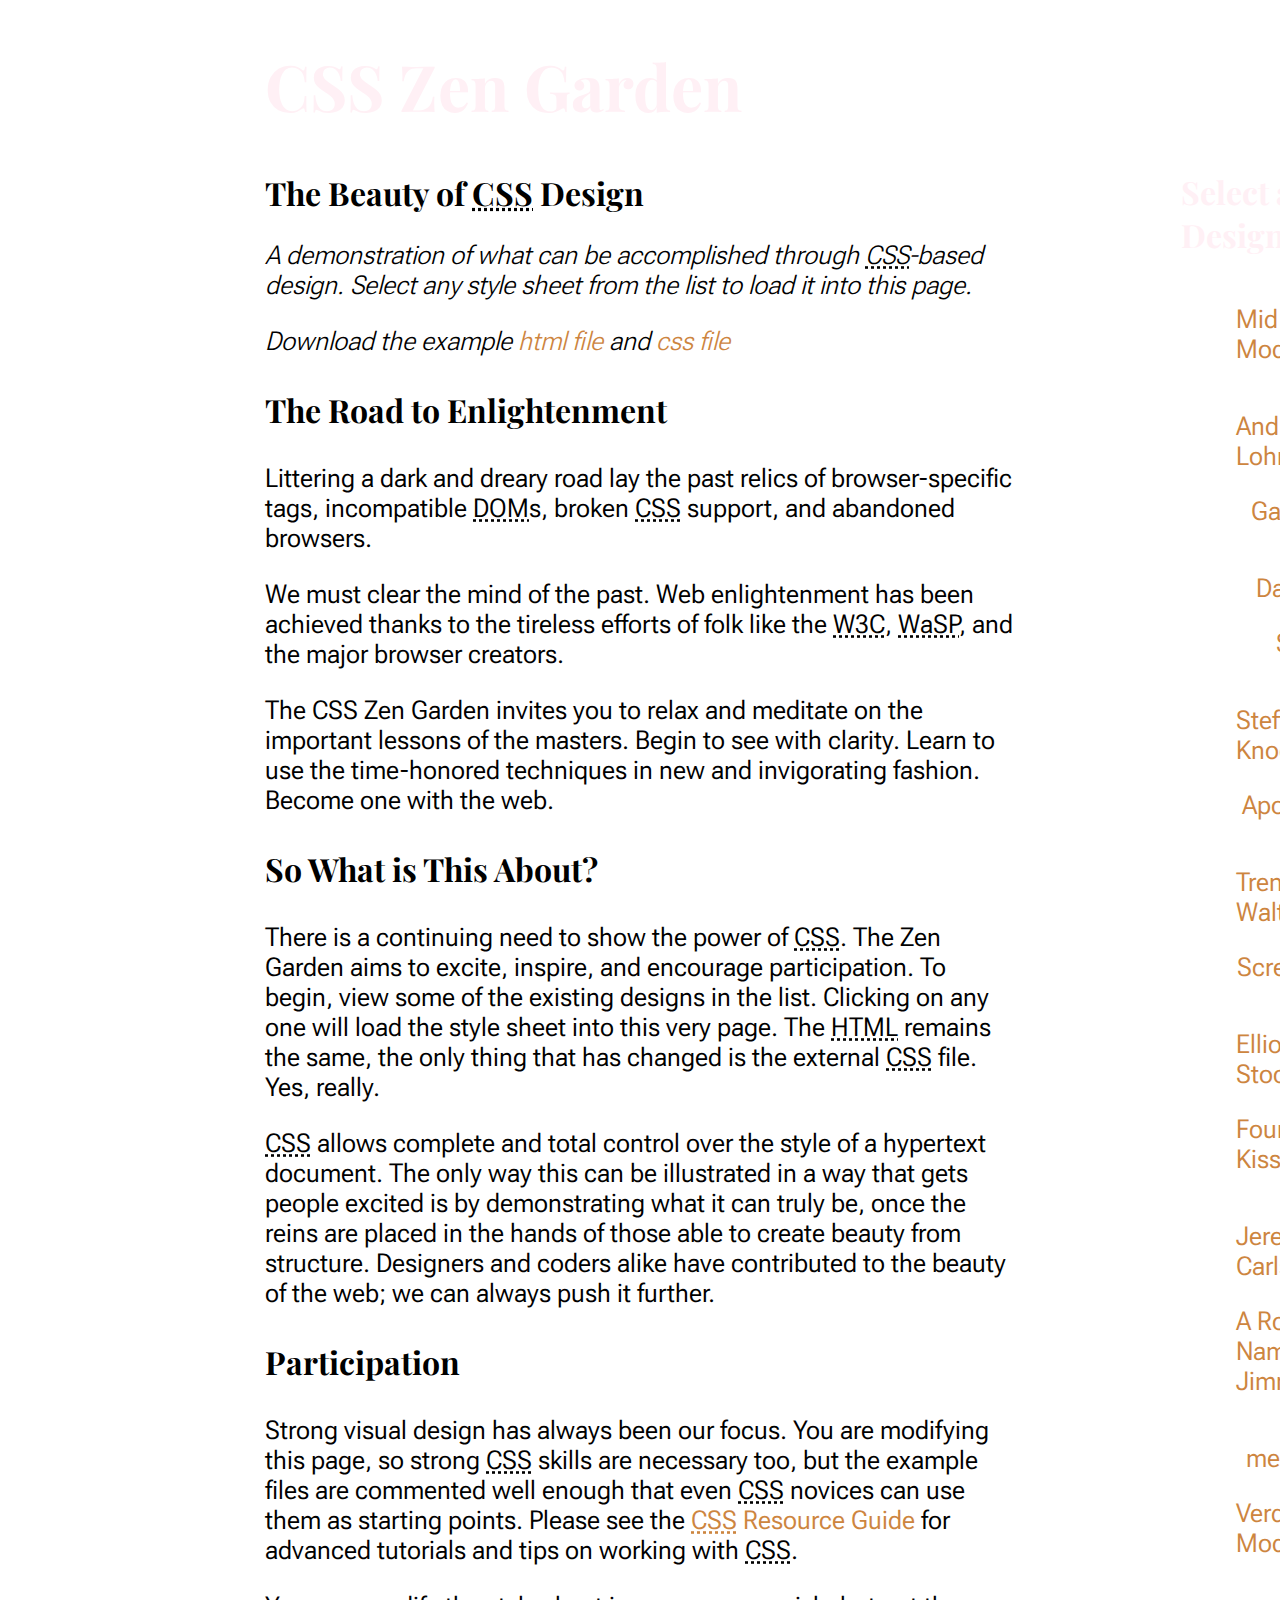
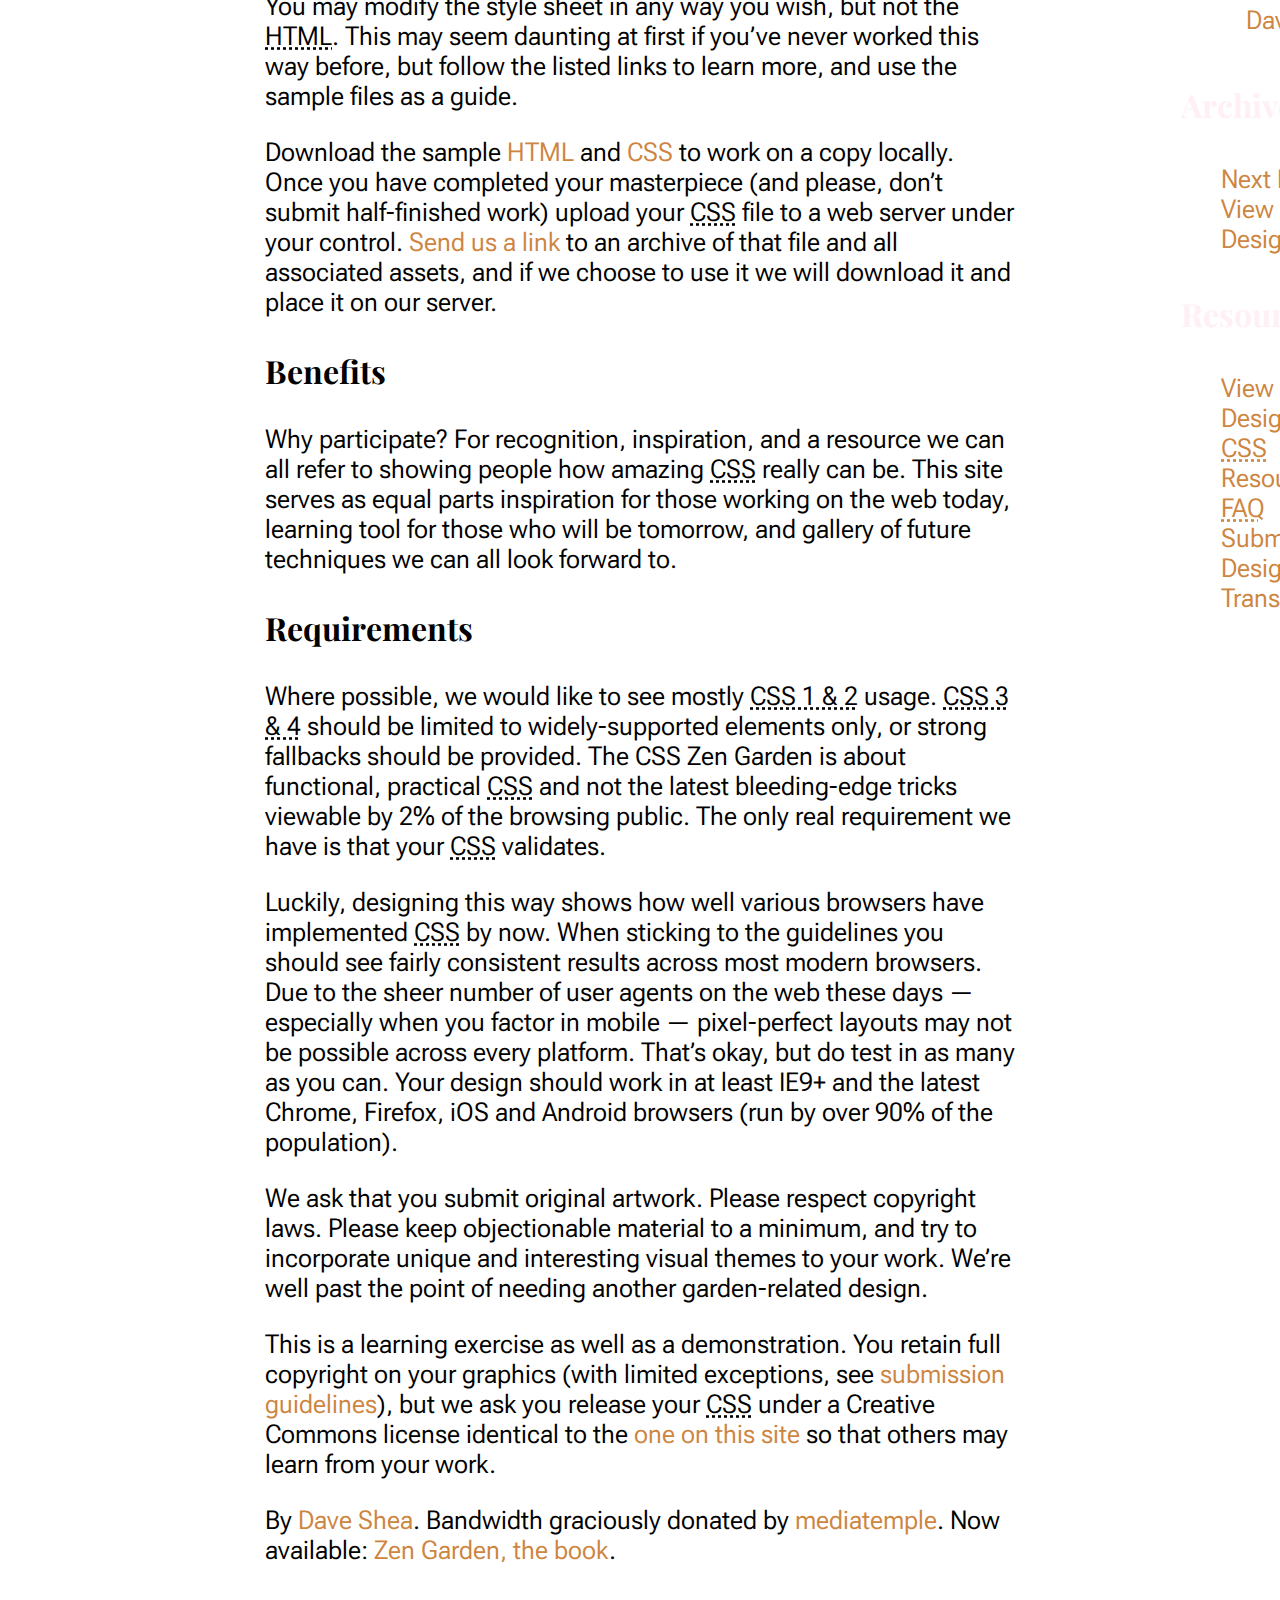
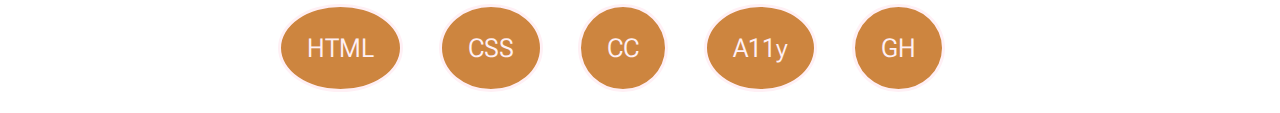
<file: index.html>
<!DOCTYPE html>
<html lang="en">
<head>
	<meta charset="utf-8">
	<title>CSS Zen Garden: The Beauty of CSS Design</title>

	<link rel="stylesheet" href="styles.css">
	<link rel="alternate" type="application/rss+xml" title="RSS" href="http://www.csszengarden.com/zengarden.xml">
	<link rel="preconnect" href="https://fonts.googleapis.com">
	
	<link rel="preconnect" href="https://fonts.googleapis.com">
	<link rel="preconnect" href="https://fonts.gstatic.com" crossorigin>
	<link href="https://fonts.googleapis.com/css2?family=Playfair+Display:ital,wght@0,400;1,500;1,600;1,700;1,800&family=Roboto+Condensed:wght@300&family=Roboto+Flex:opsz,wght@8..144,200;8..144,400&display=swap" rel="stylesheet">


	<meta name="viewport" content="width=device-width, initial-scale=1.0">
	<meta name="author" content="Dave Shea">
	<meta name="description" content="A demonstration of what can be accomplished visually through CSS-based design.">
	<meta name="robots" content="all">


	<!--[if lt IE 9]>
	<script src="script/html5shiv.js"></script>
	<![endif]-->
</head>

<!--



	View source is a feature, not a bug. Thanks for your curiosity and
	interest in participating!

	Here are the submission guidelines for the new and improved csszengarden.com:

	- CSS3? Of course! Prefix for ALL browsers where necessary.
	- go responsive; test your layout at multiple screen sizes.
	- your browser testing baseline: IE9+, recent Chrome/Firefox/Safari, and iOS/Android
	- Graceful degradation is acceptable, and in fact highly encouraged.
	- use classes for styling. Don't use ids.
	- web fonts are cool, just make sure you have a license to share the files. Hosted 
	  services that are applied via the CSS file (ie. Google Fonts) will work fine, but
	  most that require custom HTML won't. TypeKit is supported, see the readme on this
	  page for usage instructions: https://github.com/mezzoblue/csszengarden.com/

	And a few tips on building your CSS file:

	- use :first-child, :last-child and :nth-child to get at non-classed elements
	- use ::before and ::after to create pseudo-elements for extra styling
	- use multiple background images to apply as many as you need to any element
	- use the Kellum Method for image replacement, if still needed. http://goo.gl/GXxdI
	- don't rely on the extra divs at the bottom. Use ::before and ::after instead.

		
-->

<body id="css-zen-garden">
<div class="page-wrapper">

	<section class="intro" id="zen-intro">
		<header role="banner">
			<h1>CSS Zen Garden</h1>
			<h2>The Beauty of <abbr title="Cascading Style Sheets">CSS</abbr> Design</h2>
		</header>

		<div class="summary" id="zen-summary" role="article">
			<p>A demonstration of what can be accomplished through <abbr title="Cascading Style Sheets">CSS</abbr>-based design. Select any style sheet from the list to load it into this page.</p>
			<p>Download the example <a href="/examples/index" title="This page's source HTML code, not to be modified.">html file</a> and <a href="/examples/style.css" title="This page's sample CSS, the file you may modify.">css file</a></p>
		</div>

		<div class="preamble" id="zen-preamble" role="article">
			<h3>The Road to Enlightenment</h3>
			<p>Littering a dark and dreary road lay the past relics of browser-specific tags, incompatible <abbr title="Document Object Model">DOM</abbr>s, broken <abbr title="Cascading Style Sheets">CSS</abbr> support, and abandoned browsers.</p>
			<p>We must clear the mind of the past. Web enlightenment has been achieved thanks to the tireless efforts of folk like the <abbr title="World Wide Web Consortium">W3C</abbr>, <abbr title="Web Standards Project">WaSP</abbr>, and the major browser creators.</p>
			<p>The CSS Zen Garden invites you to relax and meditate on the important lessons of the masters. Begin to see with clarity. Learn to use the time-honored techniques in new and invigorating fashion. Become one with the web.</p>
		</div>
	</section>

	<div class="main supporting" id="zen-supporting" role="main">
		<div class="explanation" id="zen-explanation" role="article">
			<h3>So What is This About?</h3>
			<p>There is a continuing need to show the power of <abbr title="Cascading Style Sheets">CSS</abbr>. The Zen Garden aims to excite, inspire, and encourage participation. To begin, view some of the existing designs in the list. Clicking on any one will load the style sheet into this very page. The <abbr title="HyperText Markup Language">HTML</abbr> remains the same, the only thing that has changed is the external <abbr title="Cascading Style Sheets">CSS</abbr> file. Yes, really.</p>
			<p><abbr title="Cascading Style Sheets">CSS</abbr> allows complete and total control over the style of a hypertext document. The only way this can be illustrated in a way that gets people excited is by demonstrating what it can truly be, once the reins are placed in the hands of those able to create beauty from structure. Designers and coders alike have contributed to the beauty of the web; we can always push it further.</p>
		</div>

		<div class="participation" id="zen-participation" role="article">
			<h3>Participation</h3>
			<p>Strong visual design has always been our focus. You are modifying this page, so strong <abbr title="Cascading Style Sheets">CSS</abbr> skills are necessary too, but the example files are commented well enough that even <abbr title="Cascading Style Sheets">CSS</abbr> novices can use them as starting points. Please see the <a href="http://www.mezzoblue.com/zengarden/resources/" title="A listing of CSS-related resources"><abbr title="Cascading Style Sheets">CSS</abbr> Resource Guide</a> for advanced tutorials and tips on working with <abbr title="Cascading Style Sheets">CSS</abbr>.</p>
			<p>You may modify the style sheet in any way you wish, but not the <abbr title="HyperText Markup Language">HTML</abbr>. This may seem daunting at first if you&#8217;ve never worked this way before, but follow the listed links to learn more, and use the sample files as a guide.</p>
			<p>Download the sample <a href="/examples/index" title="This page's source HTML code, not to be modified.">HTML</a> and <a href="/examples/style.css" title="This page's sample CSS, the file you may modify.">CSS</a> to work on a copy locally. Once you have completed your masterpiece (and please, don&#8217;t submit half-finished work) upload your <abbr title="Cascading Style Sheets">CSS</abbr> file to a web server under your control. <a href="http://www.mezzoblue.com/zengarden/submit/" title="Use the contact form to send us your CSS file">Send us a link</a> to an archive of that file and all associated assets, and if we choose to use it we will download it and place it on our server.</p>
		</div>

		<div class="benefits" id="zen-benefits" role="article">
			<h3>Benefits</h3>
			<p>Why participate? For recognition, inspiration, and a resource we can all refer to showing people how amazing <abbr title="Cascading Style Sheets">CSS</abbr> really can be. This site serves as equal parts inspiration for those working on the web today, learning tool for those who will be tomorrow, and gallery of future techniques we can all look forward to.</p>
		</div>

		<div class="requirements" id="zen-requirements" role="article">
			<h3>Requirements</h3>
			<p>Where possible, we would like to see mostly <abbr title="Cascading Style Sheets, levels 1 and 2">CSS 1 &amp; 2</abbr> usage. <abbr title="Cascading Style Sheets, levels 3 and 4">CSS 3 &amp; 4</abbr> should be limited to widely-supported elements only, or strong fallbacks should be provided. The CSS Zen Garden is about functional, practical <abbr title="Cascading Style Sheets">CSS</abbr> and not the latest bleeding-edge tricks viewable by 2% of the browsing public. The only real requirement we have is that your <abbr title="Cascading Style Sheets">CSS</abbr> validates.</p>
			<p>Luckily, designing this way shows how well various browsers have implemented <abbr title="Cascading Style Sheets">CSS</abbr> by now. When sticking to the guidelines you should see fairly consistent results across most modern browsers. Due to the sheer number of user agents on the web these days &#8212; especially when you factor in mobile &#8212; pixel-perfect layouts may not be possible across every platform. That&#8217;s okay, but do test in as many as you can. Your design should work in at least IE9+ and the latest Chrome, Firefox, iOS and Android browsers (run by over 90% of the population).</p>
			<p>We ask that you submit original artwork. Please respect copyright laws. Please keep objectionable material to a minimum, and try to incorporate unique and interesting visual themes to your work. We&#8217;re well past the point of needing another garden-related design.</p>
			<p>This is a learning exercise as well as a demonstration. You retain full copyright on your graphics (with limited exceptions, see <a href="http://www.mezzoblue.com/zengarden/submit/guidelines/">submission guidelines</a>), but we ask you release your <abbr title="Cascading Style Sheets">CSS</abbr> under a Creative Commons license identical to the <a href="http://creativecommons.org/licenses/by-nc-sa/3.0/" title="View the Zen Garden's license information.">one on this site</a> so that others may learn from your work.</p>
			<p role="contentinfo">By <a href="http://www.mezzoblue.com/">Dave Shea</a>. Bandwidth graciously donated by <a href="http://www.mediatemple.net/">mediatemple</a>. Now available: <a href="http://www.amazon.com/exec/obidos/ASIN/0321303474/mezzoblue-20/">Zen Garden, the book</a>.</p>
		</div>

		<footer>
			<a href="http://validator.w3.org/check/referer" title="Check the validity of this site&#8217;s HTML" class="zen-validate-html">HTML</a>
			<a href="http://jigsaw.w3.org/css-validator/check/referer" title="Check the validity of this site&#8217;s CSS" class="zen-validate-css">CSS</a>
			<a href="http://creativecommons.org/licenses/by-nc-sa/3.0/" title="View the Creative Commons license of this site: Attribution-NonCommercial-ShareAlike." class="zen-license">CC</a>
			<a href="http://mezzoblue.com/zengarden/faq/#aaa" title="Read about the accessibility of this site" class="zen-accessibility">A11y</a>
			<a href="https://github.com/mezzoblue/csszengarden.com" title="Fork this site on Github" class="zen-github">GH</a>
		</footer>

	</div>


	<aside class="sidebar" role="complementary">
		<div class="wrapper">

			<div class="design-selection" id="design-selection">
				<h3 class="select">Select a Design:</h3>
				<nav role="navigation">
					<ul>
					<li>
						<a href="/221/" class="design-name">Mid Century Modern</a> by						<a href="http://andrewlohman.com/" class="designer-name">Andrew Lohman</a>
					</li>					<li>
						<a href="/220/" class="design-name">Garments</a> by						<a href="http://danielmall.com/" class="designer-name">Dan Mall</a>
					</li>					<li>
						<a href="/219/" class="design-name">Steel</a> by						<a href="http://steffen-knoeller.de" class="designer-name">Steffen Knoeller</a>
					</li>					<li>
						<a href="/218/" class="design-name">Apothecary</a> by						<a href="http://trentwalton.com" class="designer-name">Trent Walton</a>
					</li>					<li>
						<a href="/217/" class="design-name">Screen Filler</a> by						<a href="http://elliotjaystocks.com/" class="designer-name">Elliot Jay Stocks</a>
					</li>					<li>
						<a href="/216/" class="design-name">Fountain Kiss</a> by						<a href="http://jeremycarlson.com" class="designer-name">Jeremy Carlson</a>
					</li>					<li>
						<a href="/215/" class="design-name">A Robot Named Jimmy</a> by						<a href="http://meltmedia.com/" class="designer-name">meltmedia</a>
					</li>					<li>
						<a href="/214/" class="design-name">Verde Moderna</a> by						<a href="http://www.mezzoblue.com/" class="designer-name">Dave Shea</a>
					</li>					</ul>
				</nav>
			</div>

			<div class="design-archives" id="design-archives">
				<h3 class="archives">Archives:</h3>
				<nav role="navigation">
					<ul>
						<li class="next">
							<a href="/214/page1">
								Next Designs <span class="indicator">&rsaquo;</span>
							</a>
						</li>
						<li class="viewall">
							<a href="http://www.mezzoblue.com/zengarden/alldesigns/" title="View every submission to the Zen Garden.">
								View All Designs							</a>
						</li>
					</ul>
				</nav>
			</div>

			<div class="zen-resources" id="zen-resources">
				<h3 class="resources">Resources:</h3>
				<ul>
					<li class="view-css">
						<a href="style.css" title="View the source CSS file of the currently-viewed design.">
							View This Design&#8217;s <abbr title="Cascading Style Sheets">CSS</abbr>						</a>
					</li>
					<li class="css-resources">
						<a href="http://www.mezzoblue.com/zengarden/resources/" title="Links to great sites with information on using CSS.">
							<abbr title="Cascading Style Sheets">CSS</abbr> Resources						</a>
					</li>
					<li class="zen-faq">
						<a href="http://www.mezzoblue.com/zengarden/faq/" title="A list of Frequently Asked Questions about the Zen Garden.">
							<abbr title="Frequently Asked Questions">FAQ</abbr>						</a>
					</li>
					<li class="zen-submit">
						<a href="http://www.mezzoblue.com/zengarden/submit/" title="Send in your own CSS file.">
							Submit a Design						</a>
					</li>
					<li class="zen-translations">
						<a href="http://www.mezzoblue.com/zengarden/translations/" title="View translated versions of this page.">
							Translations						</a>
					</li>
				</ul>
			</div>
		</div>
	</aside>


</div>

<!--

	These superfluous divs/spans were originally provided as catch-alls to add extra imagery.
	These days we have full ::before and ::after support, favour using those instead.
	These only remain for historical design compatibility. They might go away one day.
		
-->
<div class="extra1" role="presentation"></div><div class="extra2" role="presentation"></div><div class="extra3" role="presentation"></div>
<div class="extra4" role="presentation"></div><div class="extra5" role="presentation"></div><div class="extra6" role="presentation"></div>

</body>
</html>
</file>
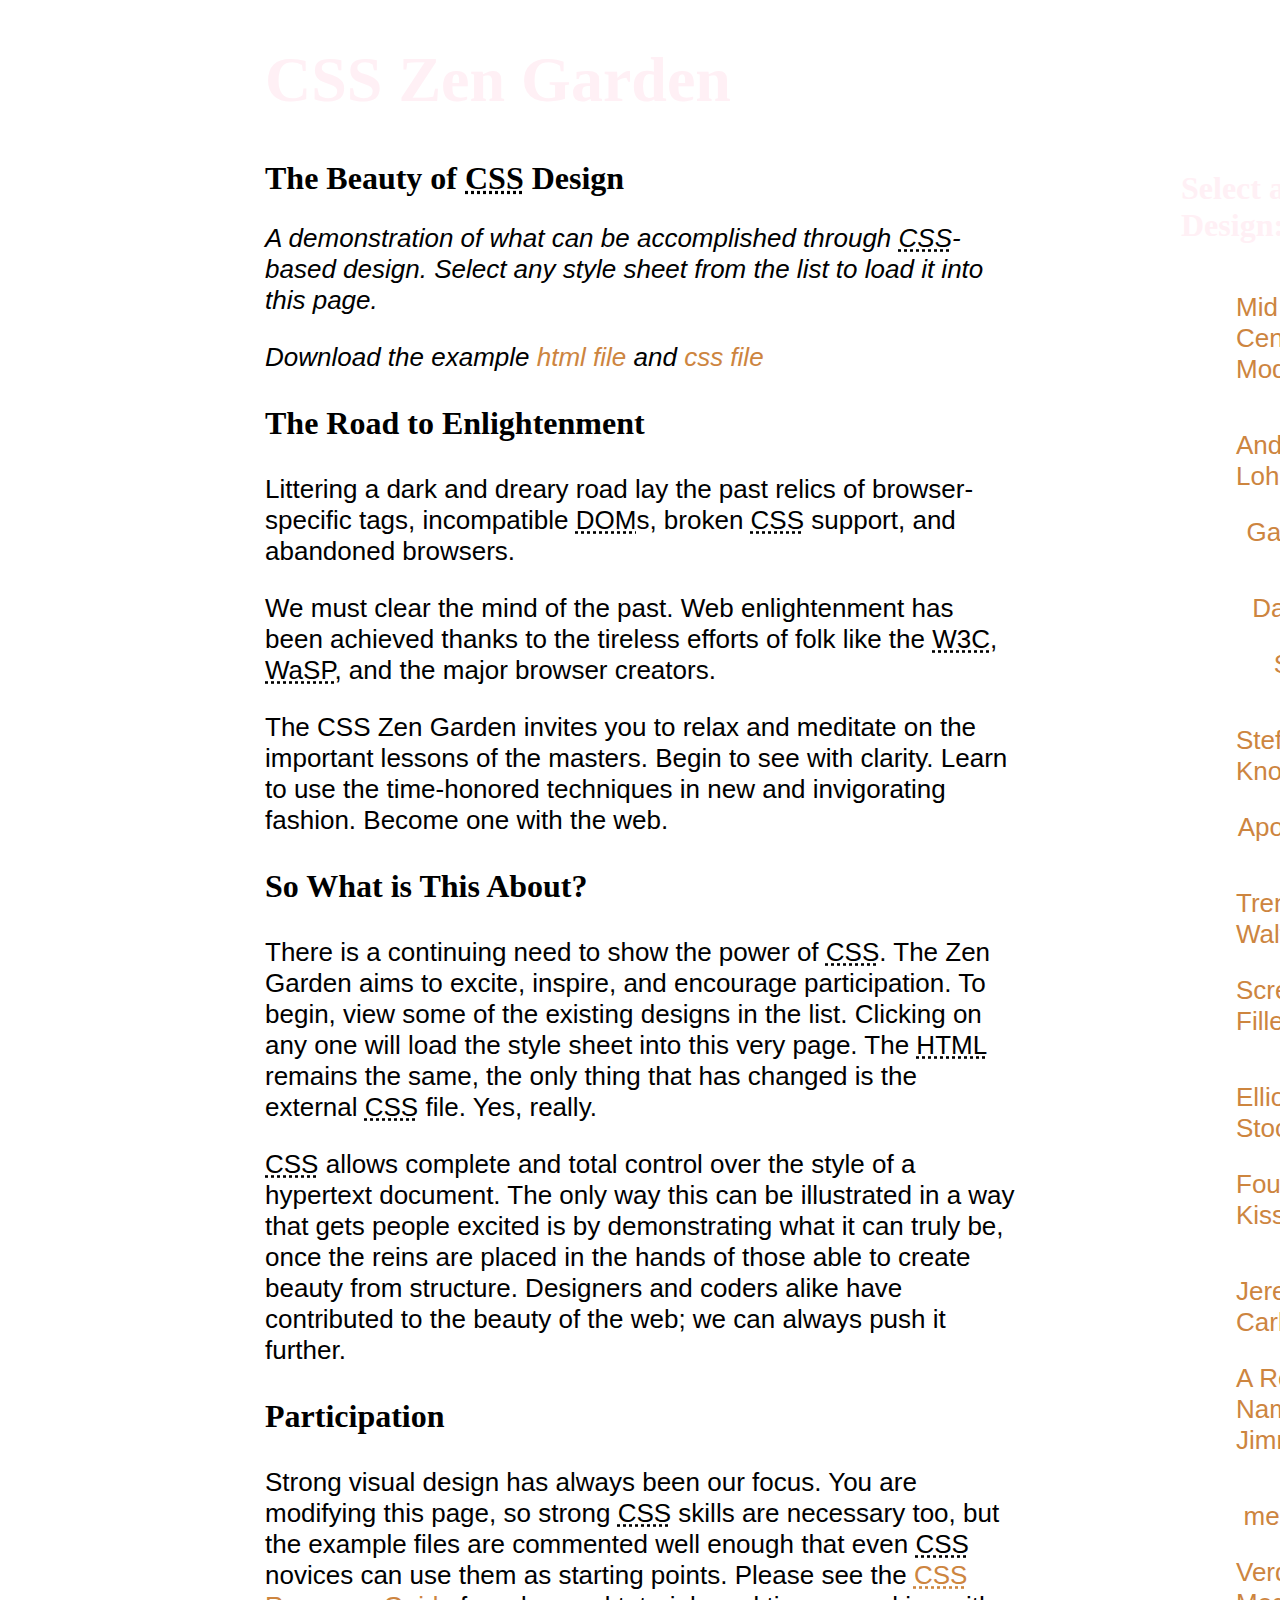
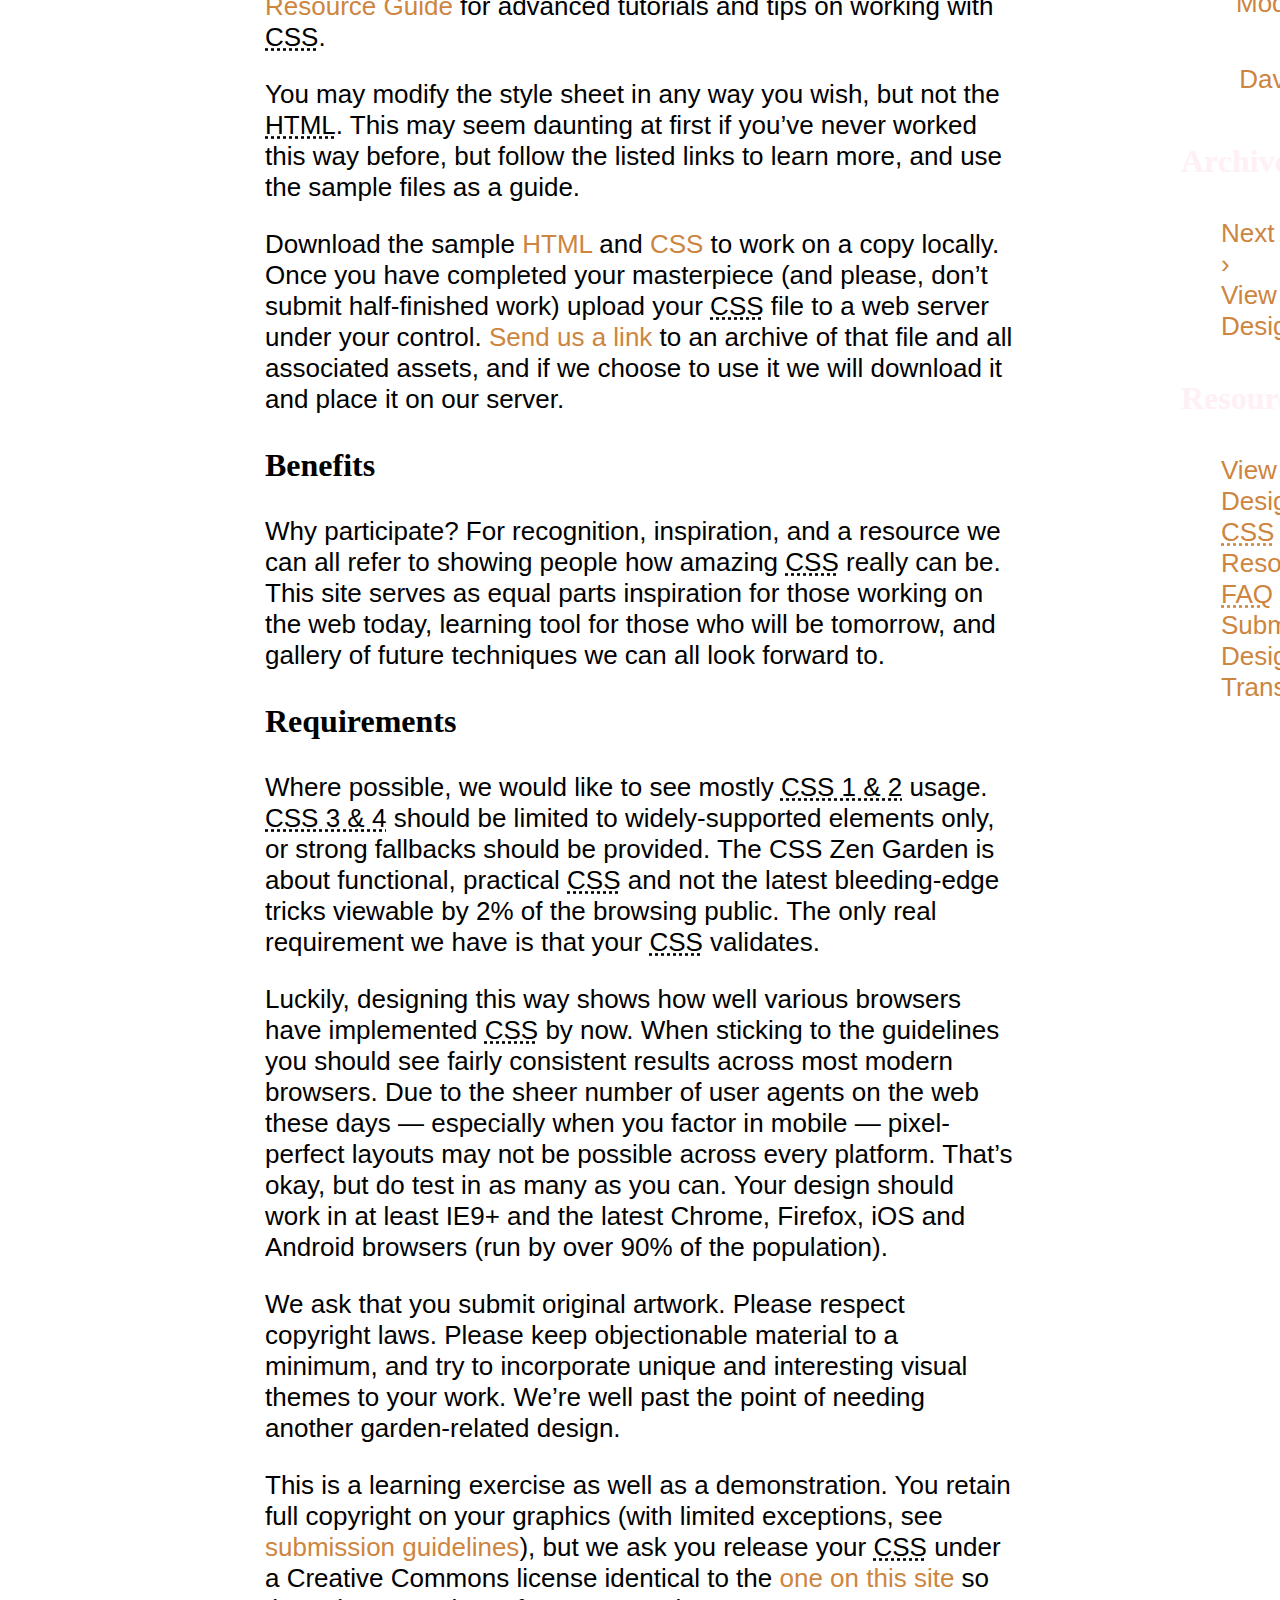
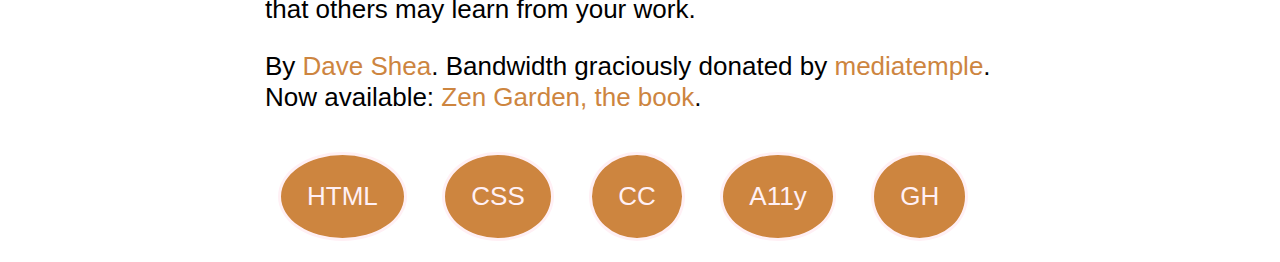
<file: index (5).html>
<!DOCTYPE html>
<html lang="en">
<head>
	<meta charset="utf-8">
	<title>CSS Zen Garden: The Beauty of CSS Design</title>

	<link rel="stylesheet" href="styles.css">
	<link rel="alternate" type="application/rss+xml" title="RSS" href="http://www.csszengarden.com/zengarden.xml">

	<meta name="viewport" content="width=device-width, initial-scale=1.0">
	<meta name="author" content="Dave Shea">
	<meta name="description" content="A demonstration of what can be accomplished visually through CSS-based design.">
	<meta name="robots" content="all">


	<!--[if lt IE 9]>
	<script src="script/html5shiv.js"></script>
	<![endif]-->
</head>

<!--



	View source is a feature, not a bug. Thanks for your curiosity and
	interest in participating!

	Here are the submission guidelines for the new and improved csszengarden.com:

	- CSS3? Of course! Prefix for ALL browsers where necessary.
	- go responsive; test your layout at multiple screen sizes.
	- your browser testing baseline: IE9+, recent Chrome/Firefox/Safari, and iOS/Android
	- Graceful degradation is acceptable, and in fact highly encouraged.
	- use classes for styling. Don't use ids.
	- web fonts are cool, just make sure you have a license to share the files. Hosted 
	  services that are applied via the CSS file (ie. Google Fonts) will work fine, but
	  most that require custom HTML won't. TypeKit is supported, see the readme on this
	  page for usage instructions: https://github.com/mezzoblue/csszengarden.com/

	And a few tips on building your CSS file:

	- use :first-child, :last-child and :nth-child to get at non-classed elements
	- use ::before and ::after to create pseudo-elements for extra styling
	- use multiple background images to apply as many as you need to any element
	- use the Kellum Method for image replacement, if still needed. http://goo.gl/GXxdI
	- don't rely on the extra divs at the bottom. Use ::before and ::after instead.

		
-->

<body id="css-zen-garden">
<div class="page-wrapper">

	<section class="intro" id="zen-intro">
		<header role="banner">
			<h1>CSS Zen Garden</h1>
			<h2>The Beauty of <abbr title="Cascading Style Sheets">CSS</abbr> Design</h2>
		</header>

		<div class="summary" id="zen-summary" role="article">
			<p>A demonstration of what can be accomplished through <abbr title="Cascading Style Sheets">CSS</abbr>-based design. Select any style sheet from the list to load it into this page.</p>
			<p>Download the example <a href="/examples/index" title="This page's source HTML code, not to be modified.">html file</a> and <a href="/examples/style.css" title="This page's sample CSS, the file you may modify.">css file</a></p>
		</div>

		<div class="preamble" id="zen-preamble" role="article">
			<h3>The Road to Enlightenment</h3>
			<p>Littering a dark and dreary road lay the past relics of browser-specific tags, incompatible <abbr title="Document Object Model">DOM</abbr>s, broken <abbr title="Cascading Style Sheets">CSS</abbr> support, and abandoned browsers.</p>
			<p>We must clear the mind of the past. Web enlightenment has been achieved thanks to the tireless efforts of folk like the <abbr title="World Wide Web Consortium">W3C</abbr>, <abbr title="Web Standards Project">WaSP</abbr>, and the major browser creators.</p>
			<p>The CSS Zen Garden invites you to relax and meditate on the important lessons of the masters. Begin to see with clarity. Learn to use the time-honored techniques in new and invigorating fashion. Become one with the web.</p>
		</div>
	</section>

	<div class="main supporting" id="zen-supporting" role="main">
		<div class="explanation" id="zen-explanation" role="article">
			<h3>So What is This About?</h3>
			<p>There is a continuing need to show the power of <abbr title="Cascading Style Sheets">CSS</abbr>. The Zen Garden aims to excite, inspire, and encourage participation. To begin, view some of the existing designs in the list. Clicking on any one will load the style sheet into this very page. The <abbr title="HyperText Markup Language">HTML</abbr> remains the same, the only thing that has changed is the external <abbr title="Cascading Style Sheets">CSS</abbr> file. Yes, really.</p>
			<p><abbr title="Cascading Style Sheets">CSS</abbr> allows complete and total control over the style of a hypertext document. The only way this can be illustrated in a way that gets people excited is by demonstrating what it can truly be, once the reins are placed in the hands of those able to create beauty from structure. Designers and coders alike have contributed to the beauty of the web; we can always push it further.</p>
		</div>

		<div class="participation" id="zen-participation" role="article">
			<h3>Participation</h3>
			<p>Strong visual design has always been our focus. You are modifying this page, so strong <abbr title="Cascading Style Sheets">CSS</abbr> skills are necessary too, but the example files are commented well enough that even <abbr title="Cascading Style Sheets">CSS</abbr> novices can use them as starting points. Please see the <a href="http://www.mezzoblue.com/zengarden/resources/" title="A listing of CSS-related resources"><abbr title="Cascading Style Sheets">CSS</abbr> Resource Guide</a> for advanced tutorials and tips on working with <abbr title="Cascading Style Sheets">CSS</abbr>.</p>
			<p>You may modify the style sheet in any way you wish, but not the <abbr title="HyperText Markup Language">HTML</abbr>. This may seem daunting at first if you&#8217;ve never worked this way before, but follow the listed links to learn more, and use the sample files as a guide.</p>
			<p>Download the sample <a href="/examples/index" title="This page's source HTML code, not to be modified.">HTML</a> and <a href="/examples/style.css" title="This page's sample CSS, the file you may modify.">CSS</a> to work on a copy locally. Once you have completed your masterpiece (and please, don&#8217;t submit half-finished work) upload your <abbr title="Cascading Style Sheets">CSS</abbr> file to a web server under your control. <a href="http://www.mezzoblue.com/zengarden/submit/" title="Use the contact form to send us your CSS file">Send us a link</a> to an archive of that file and all associated assets, and if we choose to use it we will download it and place it on our server.</p>
		</div>

		<div class="benefits" id="zen-benefits" role="article">
			<h3>Benefits</h3>
			<p>Why participate? For recognition, inspiration, and a resource we can all refer to showing people how amazing <abbr title="Cascading Style Sheets">CSS</abbr> really can be. This site serves as equal parts inspiration for those working on the web today, learning tool for those who will be tomorrow, and gallery of future techniques we can all look forward to.</p>
		</div>

		<div class="requirements" id="zen-requirements" role="article">
			<h3>Requirements</h3>
			<p>Where possible, we would like to see mostly <abbr title="Cascading Style Sheets, levels 1 and 2">CSS 1 &amp; 2</abbr> usage. <abbr title="Cascading Style Sheets, levels 3 and 4">CSS 3 &amp; 4</abbr> should be limited to widely-supported elements only, or strong fallbacks should be provided. The CSS Zen Garden is about functional, practical <abbr title="Cascading Style Sheets">CSS</abbr> and not the latest bleeding-edge tricks viewable by 2% of the browsing public. The only real requirement we have is that your <abbr title="Cascading Style Sheets">CSS</abbr> validates.</p>
			<p>Luckily, designing this way shows how well various browsers have implemented <abbr title="Cascading Style Sheets">CSS</abbr> by now. When sticking to the guidelines you should see fairly consistent results across most modern browsers. Due to the sheer number of user agents on the web these days &#8212; especially when you factor in mobile &#8212; pixel-perfect layouts may not be possible across every platform. That&#8217;s okay, but do test in as many as you can. Your design should work in at least IE9+ and the latest Chrome, Firefox, iOS and Android browsers (run by over 90% of the population).</p>
			<p>We ask that you submit original artwork. Please respect copyright laws. Please keep objectionable material to a minimum, and try to incorporate unique and interesting visual themes to your work. We&#8217;re well past the point of needing another garden-related design.</p>
			<p>This is a learning exercise as well as a demonstration. You retain full copyright on your graphics (with limited exceptions, see <a href="http://www.mezzoblue.com/zengarden/submit/guidelines/">submission guidelines</a>), but we ask you release your <abbr title="Cascading Style Sheets">CSS</abbr> under a Creative Commons license identical to the <a href="http://creativecommons.org/licenses/by-nc-sa/3.0/" title="View the Zen Garden's license information.">one on this site</a> so that others may learn from your work.</p>
			<p role="contentinfo">By <a href="http://www.mezzoblue.com/">Dave Shea</a>. Bandwidth graciously donated by <a href="http://www.mediatemple.net/">mediatemple</a>. Now available: <a href="http://www.amazon.com/exec/obidos/ASIN/0321303474/mezzoblue-20/">Zen Garden, the book</a>.</p>
		</div>

		<footer>
			<a href="http://validator.w3.org/check/referer" title="Check the validity of this site&#8217;s HTML" class="zen-validate-html">HTML</a>
			<a href="http://jigsaw.w3.org/css-validator/check/referer" title="Check the validity of this site&#8217;s CSS" class="zen-validate-css">CSS</a>
			<a href="http://creativecommons.org/licenses/by-nc-sa/3.0/" title="View the Creative Commons license of this site: Attribution-NonCommercial-ShareAlike." class="zen-license">CC</a>
			<a href="http://mezzoblue.com/zengarden/faq/#aaa" title="Read about the accessibility of this site" class="zen-accessibility">A11y</a>
			<a href="https://github.com/mezzoblue/csszengarden.com" title="Fork this site on Github" class="zen-github">GH</a>
		</footer>

	</div>


	<aside class="sidebar" role="complementary">
		<div class="wrapper">

			<div class="design-selection" id="design-selection">
				<h3 class="select">Select a Design:</h3>
				<nav role="navigation">
					<ul>
					<li>
						<a href="/221/" class="design-name">Mid Century Modern</a> by						<a href="http://andrewlohman.com/" class="designer-name">Andrew Lohman</a>
					</li>					<li>
						<a href="/220/" class="design-name">Garments</a> by						<a href="http://danielmall.com/" class="designer-name">Dan Mall</a>
					</li>					<li>
						<a href="/219/" class="design-name">Steel</a> by						<a href="http://steffen-knoeller.de" class="designer-name">Steffen Knoeller</a>
					</li>					<li>
						<a href="/218/" class="design-name">Apothecary</a> by						<a href="http://trentwalton.com" class="designer-name">Trent Walton</a>
					</li>					<li>
						<a href="/217/" class="design-name">Screen Filler</a> by						<a href="http://elliotjaystocks.com/" class="designer-name">Elliot Jay Stocks</a>
					</li>					<li>
						<a href="/216/" class="design-name">Fountain Kiss</a> by						<a href="http://jeremycarlson.com" class="designer-name">Jeremy Carlson</a>
					</li>					<li>
						<a href="/215/" class="design-name">A Robot Named Jimmy</a> by						<a href="http://meltmedia.com/" class="designer-name">meltmedia</a>
					</li>					<li>
						<a href="/214/" class="design-name">Verde Moderna</a> by						<a href="http://www.mezzoblue.com/" class="designer-name">Dave Shea</a>
					</li>					</ul>
				</nav>
			</div>

			<div class="design-archives" id="design-archives">
				<h3 class="archives">Archives:</h3>
				<nav role="navigation">
					<ul>
						<li class="next">
							<a href="/214/page1">
								Next Designs <span class="indicator">&rsaquo;</span>
							</a>
						</li>
						<li class="viewall">
							<a href="http://www.mezzoblue.com/zengarden/alldesigns/" title="View every submission to the Zen Garden.">
								View All Designs							</a>
						</li>
					</ul>
				</nav>
			</div>

			<div class="zen-resources" id="zen-resources">
				<h3 class="resources">Resources:</h3>
				<ul>
					<li class="view-css">
						<a href="style.css" title="View the source CSS file of the currently-viewed design.">
							View This Design&#8217;s <abbr title="Cascading Style Sheets">CSS</abbr>						</a>
					</li>
					<li class="css-resources">
						<a href="http://www.mezzoblue.com/zengarden/resources/" title="Links to great sites with information on using CSS.">
							<abbr title="Cascading Style Sheets">CSS</abbr> Resources						</a>
					</li>
					<li class="zen-faq">
						<a href="http://www.mezzoblue.com/zengarden/faq/" title="A list of Frequently Asked Questions about the Zen Garden.">
							<abbr title="Frequently Asked Questions">FAQ</abbr>						</a>
					</li>
					<li class="zen-submit">
						<a href="http://www.mezzoblue.com/zengarden/submit/" title="Send in your own CSS file.">
							Submit a Design						</a>
					</li>
					<li class="zen-translations">
						<a href="http://www.mezzoblue.com/zengarden/translations/" title="View translated versions of this page.">
							Translations						</a>
					</li>
				</ul>
			</div>
		</div>
	</aside>


</div>

<!--

	These superfluous divs/spans were originally provided as catch-alls to add extra imagery.
	These days we have full ::before and ::after support, favour using those instead.
	These only remain for historical design compatibility. They might go away one day.
		
-->
<div class="extra1" role="presentation"></div><div class="extra2" role="presentation"></div><div class="extra3" role="presentation"></div>
<div class="extra4" role="presentation"></div><div class="extra5" role="presentation"></div><div class="extra6" role="presentation"></div>

</body>
</html>
</file>
<file: styles.css>
body{
  font-size: 38px;
}


.page-wrapper {
	margin: 0px auto 0px auto;
	position: relative;
	width: 750px;
}

.intro h1{
  font-family: 'Playfair Display', serif;
  font-size: 4rem;
  font-weight: bold;
  color: lavenderblush;
}

.intro h2{
  font-family: 'Playfair Display', serif;
  font-size: 2rem;
}

.summary p{
  font-family: 'Roboto Flex', sans-serif;
  font-style: italic;
  font-weight: 300;
  font-size: 1.625rem;
}

.preamble h3{
  font-family: 'Playfair Display', serif;
  font-size: 2rem;
}

.preamble p{
  font-family: 'Roboto Flex', sans-serif;
  font-size: 1.625rem;
}

.benefits p{
  font-family: 'Roboto Flex', sans-serif;
  font-size: 1.625rem;
}

#zen-supporting h3{
  font-family: 'Playfair Display', serif;
  font-size: 2rem;
}

#zen-supporting p{
  font-family: 'Roboto Flex', sans-serif;
  font-size: 1.625rem;
}

.participation h3{
  font-family: 'Playfair Display', serif;
  font-size: 2rem;
}

.participation p{
  font-family: 'Roboto Flex', sans-serif;
  font-size: 1.625rem;
}

#zen-requirements h3{
  font-family: 'Playfair Display', serif;
  font-size: 2rem;
}

#zen-requirements p{
  font-family: 'Roboto Flex', sans-serif;
  font-size: 1.625rem;
}

.design-selection h3, .design-archives h3, .zen-resources h3{
  font-family: 'Playfair Display', serif;
  font-weight: bold;
  font-size: 2rem;
}

.design-selection li, a{
  font-family: 'Roboto Flex', sans-serif;
  color: peru;
  text-decoration: none;
  list-style: none;
  font-size: 1.625rem;
}

.design-archives li, a{
  font-family: 'Roboto Flex', sans-serif;
  color: peru;
  text-decoration: none;
  list-style: none;
  font-size: 1.625rem;
}

.zen-resources li, a{
  font-family: 'Roboto Flex', sans-serif;
  color: peru;
  text-decoration: none;
  list-style: none;
  font-size: 1.625rem;
}

/* ////SIDE BAR RIGHT///// */
.sidebar {
	color: lavenderblush;
	position: absolute;	top: 95px; left: 916px;
	width: 205px;
}

/* ////FOOTER///// */

footer a {
  display: inline-block;
  padding: 1em;
  margin: 0.5em;
  border: 3px solid;
  align-items: center;
  text-decoration: none;
  background:peru;
  color: lavenderblush;
  border-radius: 50%;
}


.design-selection ul > li {
	display: flex;
	flex-direction: column;
	align-items: center;
	border: none;
	padding: 10px;
	font-size: 40px;
	margin: 5px;
}
</file>
